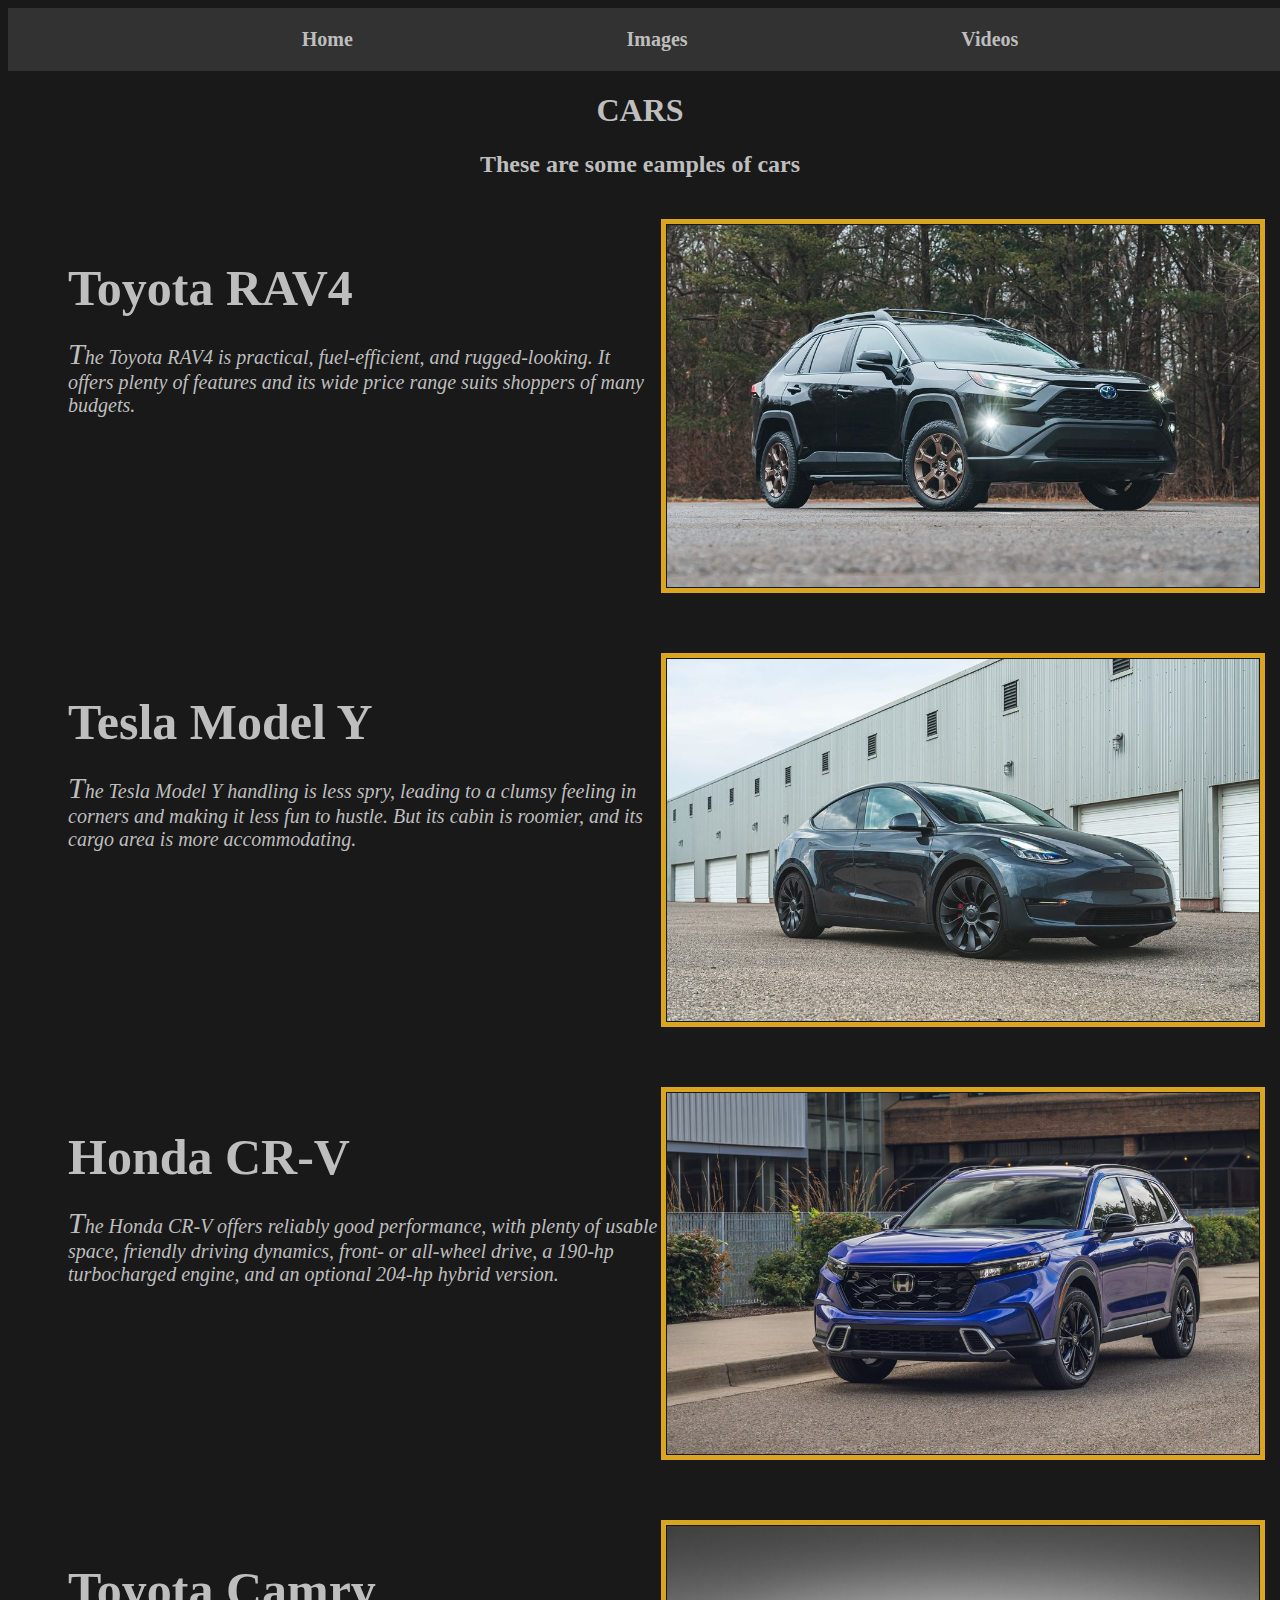
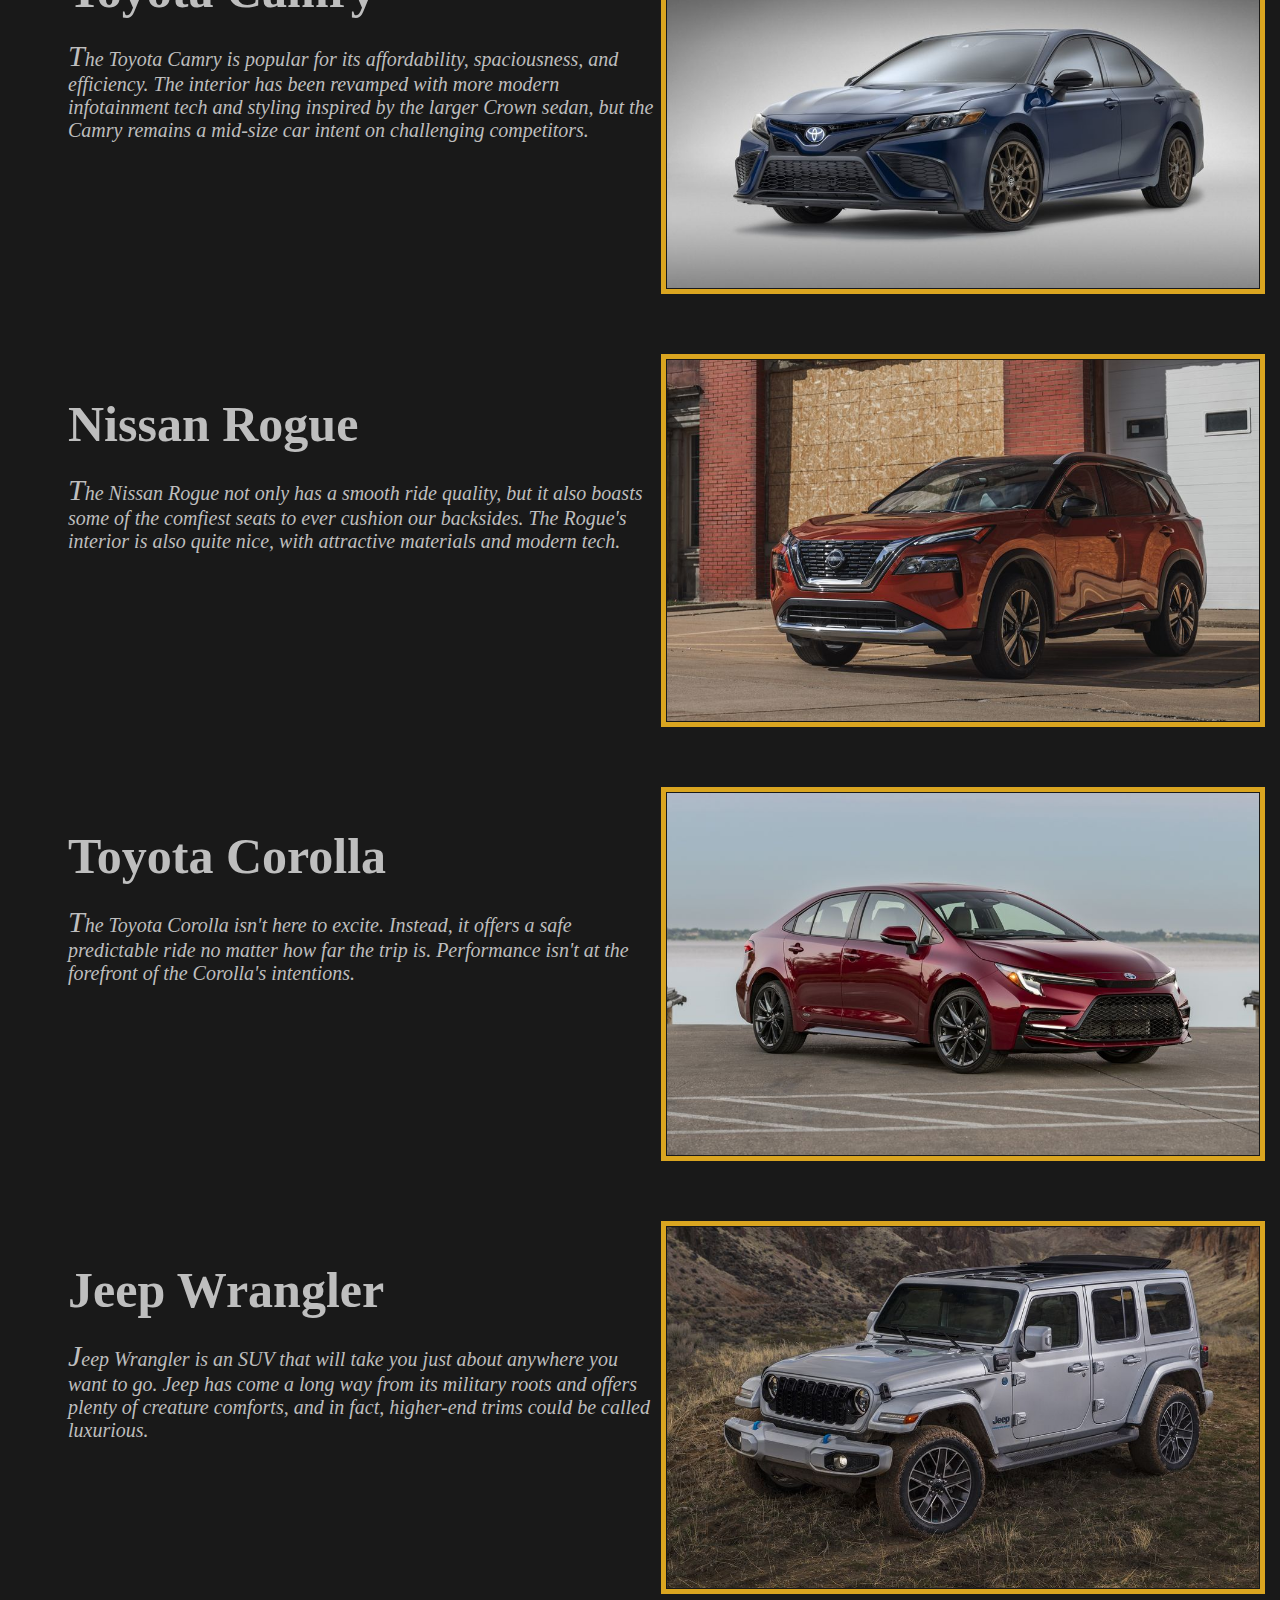
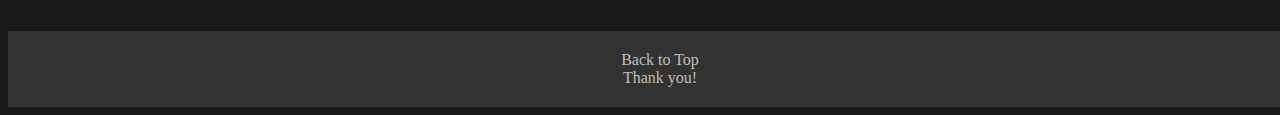
<file: images.html>
<!DOCTYPE html>
<html lang="en">
    <head>
        <meta name="viewport" charset="UTF-8" content="width=device-width">
        <title>Images of Cars</title>
        <link rel="icon" href="https://encrypted-tbn0.gstatic.com/images?q=tbn:ANd9GcS39fxcbbJ2HTZmvuxQGGp2UocAhI1baqjpKg&s">
        <link rel="stylesheet" href="style.css">
        <!--
            READ ME Citation: [5]
        -->
    </head>
    <body>
        <nav id="navigation">
            <a href="index.html">Home</a>
            <a href="images.html">Images</a>
            <a href="videos.html">Videos</a>
        </nav>
        <header id="header">
            <h1>CARS</h1>
            <h2>These are some eamples of cars</h2>
        </header>
        <div class="gridcontainer">    
            <ul>
                <li id="Toyota_RAV4">
                    <h2>
                        Toyota RAV4
                        <p style="font-weight: 100;">
                            The Toyota RAV4 is practical, fuel-efficient, and rugged-looking. 
                            It offers plenty of features and its wide price range suits shoppers of many budgets.
                        </p>
                    </h2>
                    <img src="Toyota RAV4.jpg" alt="Toyota-RAV4" width="75%" height="75%">
                </li>
                <br>
                <li id="Tesla_Model_Y">
                    <h2>
                        Tesla Model Y
                        <p style="font-weight: 100;">
                            The Tesla Model Y handling is less spry, leading to a clumsy feeling in corners and making it less fun to hustle. 
                            But its cabin is roomier, and its cargo area is more accommodating.
                        </p>
                    </h2>
                    <img src="Tesla Model Y.jpg" alt="Tesla-Model-Y" width="75%" height="75%">
                </li>
                <br>
                <li id="Honda_CR-V">
                    <h2>
                        Honda CR-V
                        <p style="font-weight: 100;">
                            The Honda CR-V offers reliably good performance, with plenty of usable space, friendly driving dynamics, front- or all-wheel drive, 
                            a 190-hp turbocharged engine, and an optional 204-hp hybrid version.
                        </p>
                    </h2>
                    <img src="Honda CR-V.jpg" alt="Honda CR-V" width="75%" height="75%">
                </li>
                <br>
                <li id="Toyota_Camry">
                    <h2>
                        Toyota Camry
                        <p style="font-weight: 100;">
                            The Toyota Camry is popular for its affordability, spaciousness, and efficiency.
                            The interior has been revamped with more modern infotainment tech and styling inspired by the larger Crown sedan, 
                            but the Camry remains a mid-size car intent on challenging competitors.
                        </p>
                    </h2>
                    <img src="Toyota Camry.jpg" alt="Toyota Camry" width="75%" height="75%">
                </li>
                <br>
                <li id="Nissan_Rogue">
                    <h2>
                        Nissan Rogue
                        <p style="font-weight: 100;">
                            The Nissan Rogue not only has a smooth ride quality, but it also boasts some of the comfiest seats to ever cushion our backsides. 
                            The Rogue's interior is also quite nice, with attractive materials and modern tech.
                        </p>
                    </h2>
                    <img src="Nissan Rogue.jpg" alt="Nissan Rogue" width="75%" height="75%">
                </li>
                <br>
                <li id="Toyota_Corolla">
                    <h2>
                        Toyota Corolla
                        <p style="font-weight: 100;">
                            The Toyota Corolla isn't here to excite. Instead, it offers a safe predictable ride no matter how far the trip is. 
                            Performance isn't at the forefront of the Corolla's intentions.
                        </p>
                    </h2>
                    <img src="Toyota Corolla.jpg" alt="Toyota Corolla" width="75%" height="75%">
                </li>
                <br>
                <li id="Jeep_Wrangler">
                    <h2>
                        Jeep Wrangler
                        <p style="font-weight: 100;">
                            Jeep Wrangler is an SUV that will take you just about anywhere you want to go. 
                            Jeep has come a long way from its military roots and offers plenty of creature comforts, and in fact, higher-end trims could be called luxurious.
                        </p>
                    </h2>
                    <img src="Jeep Wrangler.jpg" alt="Jeep Wrangler" width="75%" height="75%">
                </li>
                <!--
                    READ ME Citation: [4]
                -->
            </ul>
        </div>
        <footer>
            <a href="#header">Back to Top</a>
            <br>
            Thank you!
        </footer>
    </body>
</html>
</file>
<file: style.css>
header{
    text-align: center;
}
body{
    background-color:rgb(25, 25, 25);
    color: rgb(190, 190, 190);
}
a {
    text-decoration: none;
    color: rgb(190, 190, 190);
}
img{
    width: 25%;
}
#navigation{
    width: 100%;
    background-color: rgb(50, 50, 50);
    padding: 20px;
    font-size: 20px;
    font-weight:700;
    display: flex;
    justify-content: space-evenly;
    flex-direction: row;
    align-items: center;
    top: 0px; 
}
a:hover {
    color: gold;
}
table{
    border-collapse: collapse;
    width: 100%;
}
table, th, td{
    border: 2px solid rgb(150, 150, 150);
}
th, td {
    padding: 8px;
    width: 25%;
}
ul li { 
    display: grid; 
    grid-template-columns: 1fr 1fr; 
    grid-template-rows: 1fr;
    padding: 20px; 
    grid-template-areas: "info image"; 
    border-radius: 5px; 
} 
li h2 {
    grid-area: info;
    font-size: 50px; 
} 
li p { 
    font-size: 20px; 
} 
li img { 
    grid-area: image;
    width: 100%; 
    height: auto;
    border: 5px solid goldenrod;
    padding: 1px;
    margin: 1px;
}
ol li{
    padding:5px;
}
iframe + video{
    width: 100%;
}
iframe{
    width: 100%;
    height: 100%;
}
.videos{
    display: grid;
    grid-template-columns: 1fr 1fr;
    grid-template-rows: 1fr;
    justify-content: space-evenly;
    align-items: center;
    gap: 10px;
}
p::first-letter{
    font-size: 30px;
}
h2 > p {
    font-style: italic;
}
#Corvette{
    width: 75%;
    border: 2px solid rgb(150, 150, 150);
}
div ~ footer {
    background-color: rgb(50, 50, 50);
    padding: 20px;
    text-align: center;
    width: 100%;
}

.container {
    max-width: 600px;
    margin: 50px auto;
    background-color: #fff;
    padding: 20px;
    border-radius: 5px;
    box-shadow: 0 0 10px rgba(0, 0, 0, 0.1);
}

.form-group {
    margin-bottom: 20px;
}

label {
    display: block;
    font-weight: bold;
    margin-bottom: 5px;
}

input[type="text"], textarea, input[type="number"] {
    width: 25%;
    padding: 10px;
    border: 1px solid #ccc;
    border-radius: 4px;
    background-color: gray;
    font-size: 100%;
}

input[type="submit"] {
    background-color: gray;
    color: #fff;
    padding: 10px;
    border: none;
    border-radius: 4px;
    cursor: pointer;
}
input::placeholder, textarea::placeholder {
    color: black; 
}

input[type="submit"]:hover {
    background-color: #45a049;
}

#message-panel {
    width: 30%;
}

/* Tablet layout */
@media only screen and (min-width: 601px) and (max-width: 800px) {
    .videos {
        grid-template-columns: 1fr;
        grid-template-rows: 1fr 1fr;
        gap: 20px
    }
    input[type="text"], textarea, input[type="number"] {
        width: 50%;
    }
    #message-panel {
        width: 50%;
    }
    #Corvette{
        width: 90%;
    }
}
/* Mobile layout */
@media only screen and (max-width: 600px) {
    #navigation{
        flex-direction: column;
        font-size: 20px;
    }
    .videos {
        grid-template-columns: 1fr;
        grid-template-rows: 1fr 1fr;
        gap: 20px
    }
    input[type="text"], textarea, input[type="number"] {
        width: 75%;
    }
    #message-panel {
        width: 75%;
    }
    #Corvette{
        width: 100%;
    }
}
</file>
